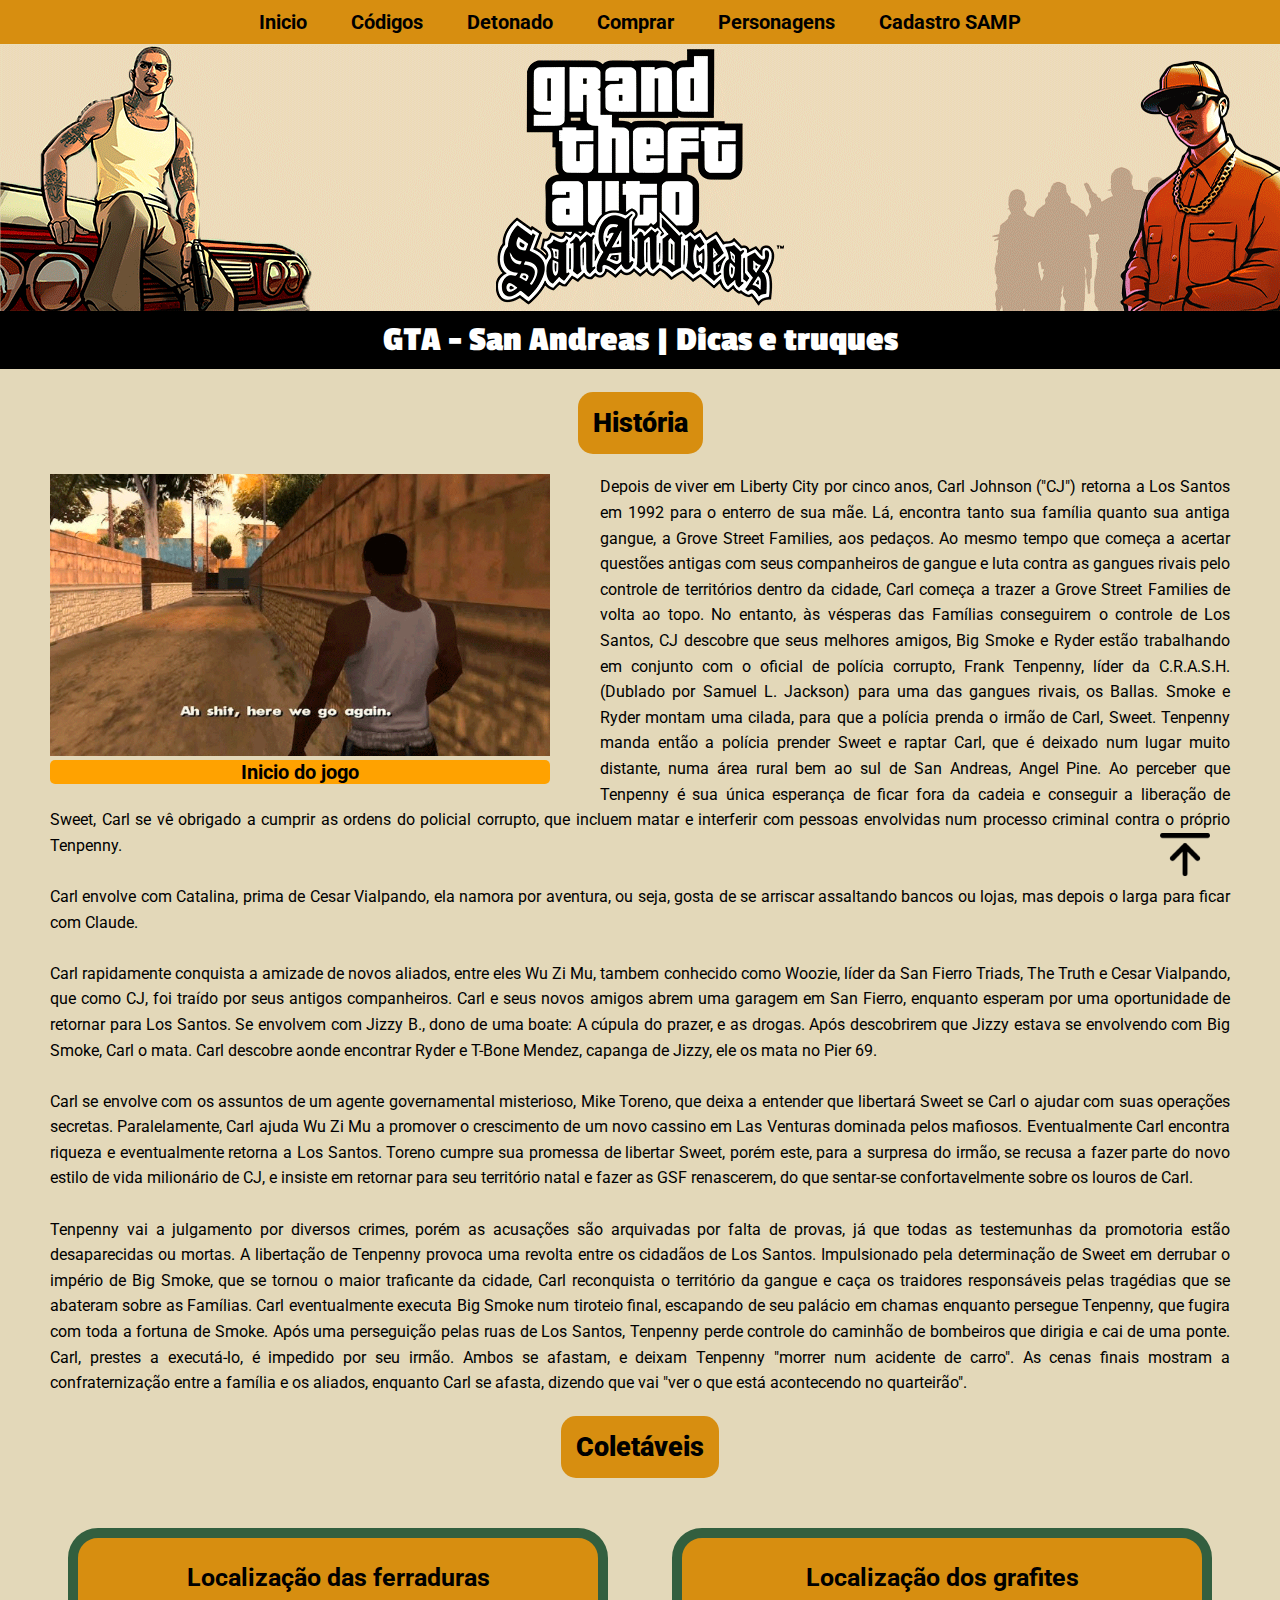
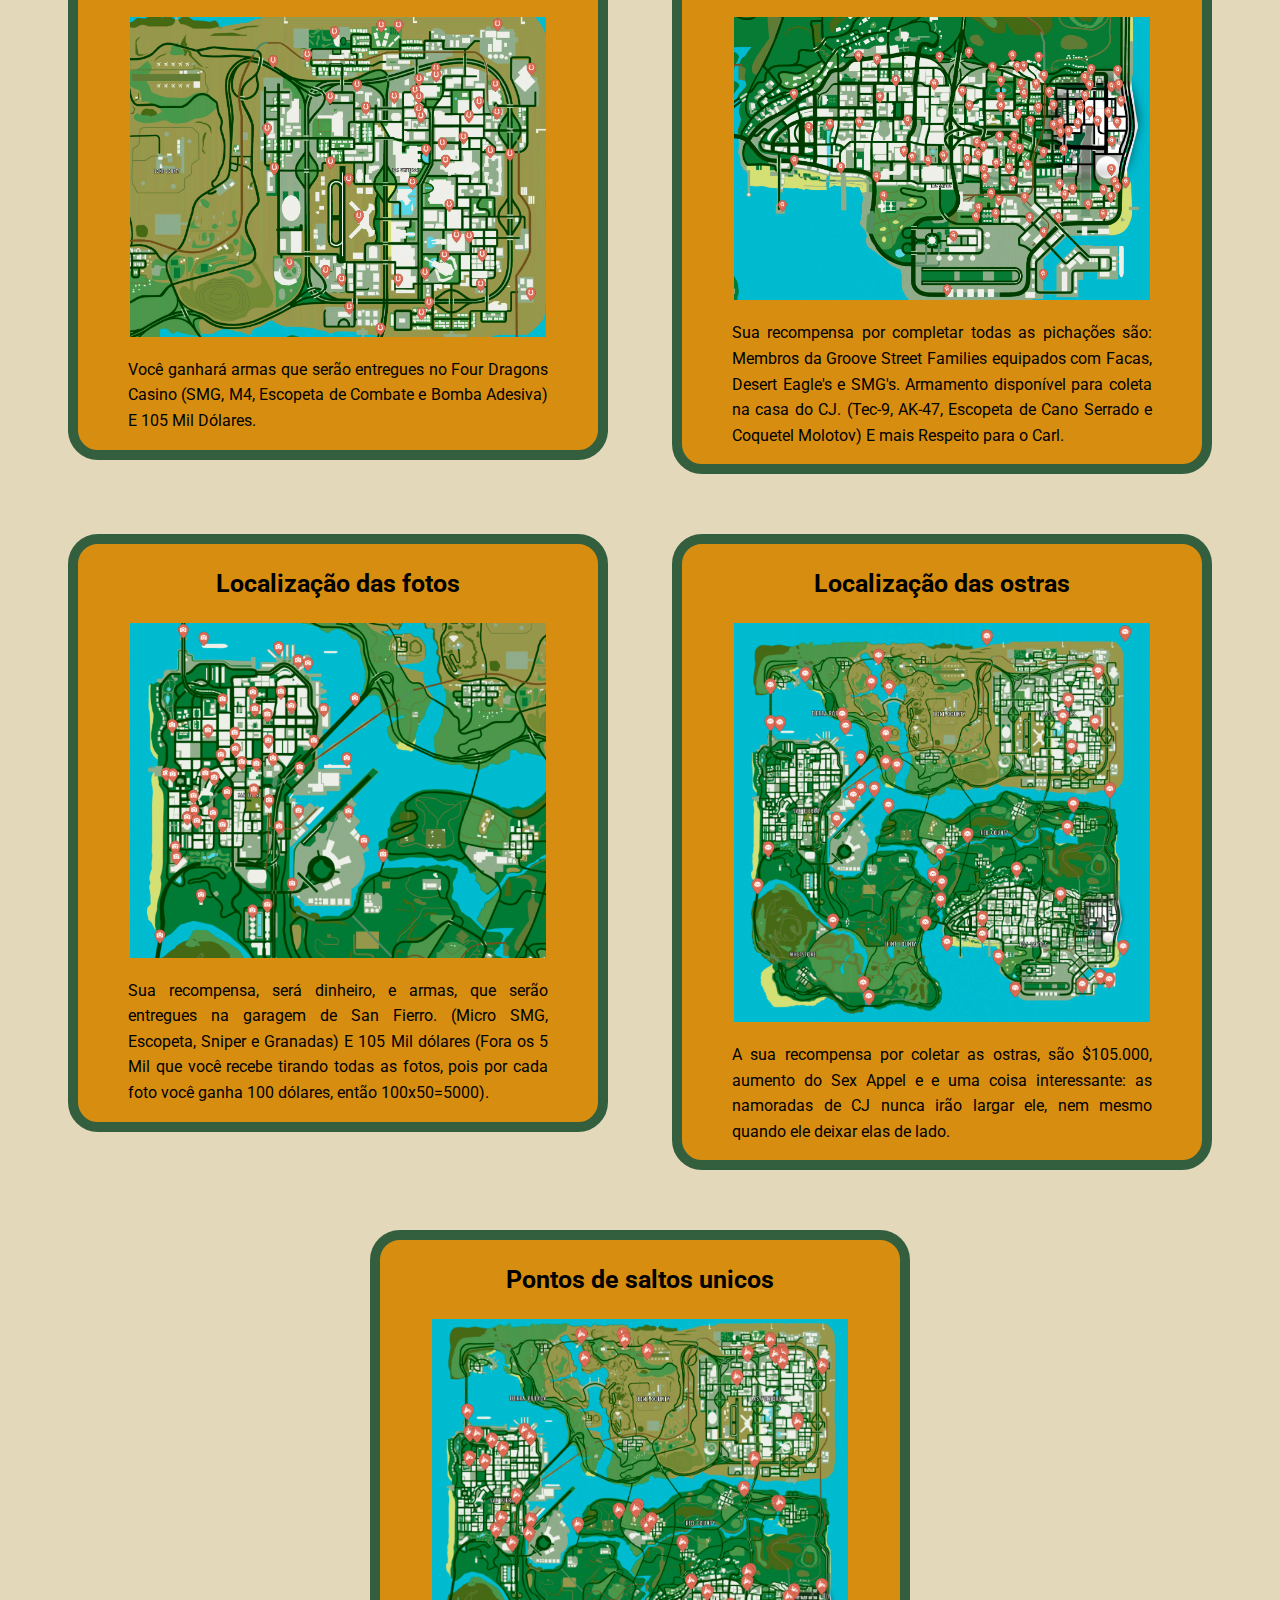
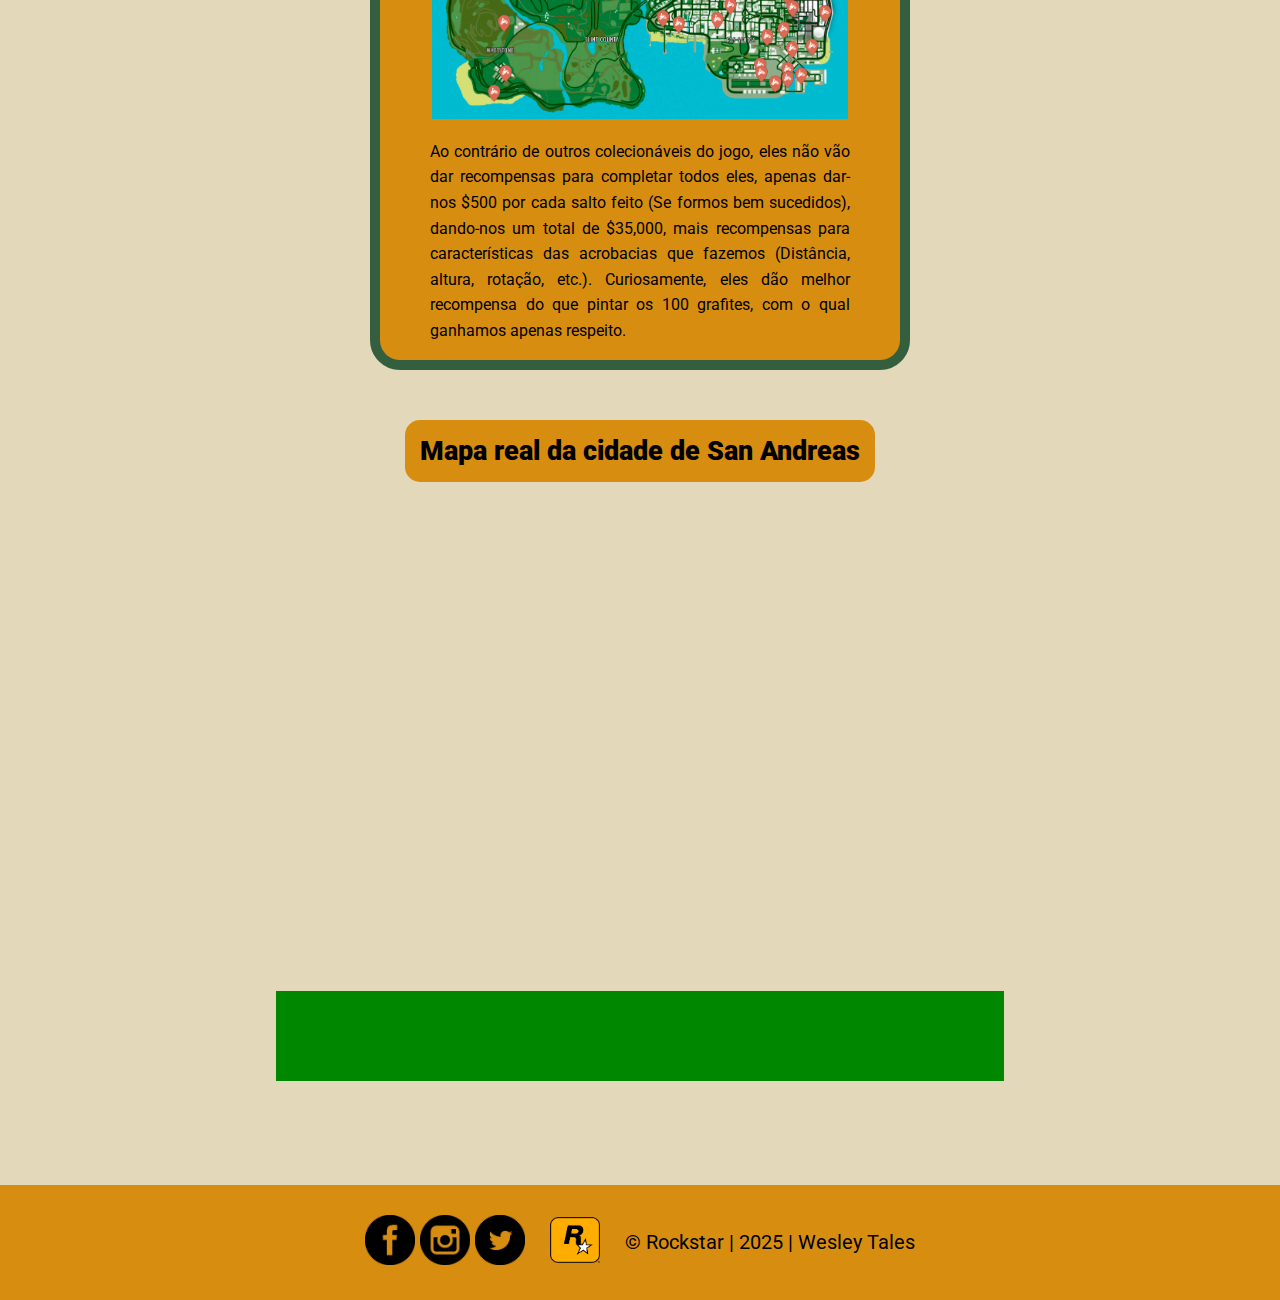
<file: index.html>
<!DOCTYPE html>
<html lang="pt-br">
<head>
    <meta charset="UTF-8">
    <meta name="viewport" content="width=device-width, initial-scale=1.0">
    <title>GTA - San Andreas | Guia Geral</title>

    <link rel="icon" href="imagens/rockstar.png">

    <link rel="stylesheet" href="style.css">

    <link rel="preconnect" href="https://fonts.googleapis.com">
    <link rel="preconnect" href="https://fonts.gstatic.com" crossorigin>
    <link href="https://fonts.googleapis.com/css2?family=Passion+One:wght@400;700;900&display=swap" rel="stylesheet">

    <link rel="preconnect" href="https://fonts.googleapis.com">
    <link rel="preconnect" href="https://fonts.gstatic.com" crossorigin>
    <link href="https://fonts.googleapis.com/css2?family=Roboto:ital,wght@0,100..900;1,100..900&display=swap" rel="stylesheet">

</head>


<body>
    
    <header>

        <nav>
            <div class="menu-item">
                <a href="index.html" id="inicio">Inicio</a>
                <div class="submenu">
                    <a href="#historia">História</a>
                    <a href="#coletaveis">Coletáveis</a>
                </div>
            </div>
            <a href="codigos.html" target="_blank">Códigos</a>
            <a href="detonado.html">Detonado</a>
            <a href="comprar.html">Comprar</a>
            <a href="personagens.html">Personagens</a>
            <a href="cadastro.html" target="_blank">Cadastro SAMP</a>
        </nav>

        <div class="banner" id="banner">
            <img src="imagens/banner.png" alt="banner" width="100%">
        </div>
       

    </header>

    <h1>GTA - San Andreas | Dicas e truques</h1>

    <h2 id="historia">História</h2>

    <div class="img-esquerda">
        <img src="imagens/ahshit.png" alt="oh shit here we go again" width="500px">
        <figcaption>Inicio do jogo</figcaption>
    </div>

    <p>
        Depois de viver em Liberty City por cinco anos, Carl Johnson ("CJ") retorna a Los Santos em 1992 para o enterro de sua mãe. Lá, encontra tanto sua família quanto sua antiga gangue, a Grove Street Families, aos pedaços. Ao mesmo tempo que começa a acertar questões antigas com seus companheiros de gangue e luta contra as gangues rivais pelo controle de territórios dentro da cidade, Carl começa a trazer a Grove Street Families de volta ao topo. No entanto, às vésperas das Famílias conseguirem o controle de Los Santos, CJ descobre que seus melhores amigos, Big Smoke e Ryder estão trabalhando em conjunto com o oficial de polícia corrupto, Frank Tenpenny, líder da C.R.A.S.H. (Dublado por Samuel L. Jackson) para uma das gangues rivais, os Ballas. Smoke e Ryder montam uma cilada, para que a polícia prenda o irmão de Carl, Sweet. Tenpenny manda então a polícia prender Sweet e raptar Carl, que é deixado num lugar muito distante, numa área rural bem ao sul de San Andreas, Angel Pine. Ao perceber que Tenpenny é sua única esperança de ficar fora da cadeia e conseguir a liberação de Sweet, Carl se vê obrigado a cumprir as ordens do policial corrupto, que incluem matar e interferir com pessoas envolvidas num processo criminal contra o próprio Tenpenny.
        <br><br>
        Carl envolve com Catalina, prima de Cesar Vialpando, ela namora por aventura, ou seja, gosta de se arriscar assaltando bancos ou lojas, mas depois o larga para ficar com Claude.
        <br><br>
        Carl rapidamente conquista a amizade de novos aliados, entre eles Wu Zi Mu, tambem conhecido como Woozie, líder da San Fierro Triads, The Truth e Cesar Vialpando, que como CJ, foi traído por seus antigos companheiros. Carl e seus novos amigos abrem uma garagem em San Fierro, enquanto esperam por uma oportunidade de retornar para Los Santos. Se envolvem com Jizzy B., dono de uma boate: A cúpula do prazer, e as drogas. Após descobrirem que Jizzy estava se envolvendo com Big Smoke, Carl o mata. Carl descobre aonde encontrar Ryder e T-Bone Mendez, capanga de Jizzy, ele os mata no Pier 69.
        <br><br>
        Carl se envolve com os assuntos de um agente governamental misterioso, Mike Toreno, que deixa a entender que libertará Sweet se Carl o ajudar com suas operações secretas. Paralelamente, Carl ajuda Wu Zi Mu a promover o crescimento de um novo cassino em Las Venturas dominada pelos mafiosos. Eventualmente Carl encontra riqueza e eventualmente retorna a Los Santos. Toreno cumpre sua promessa de libertar Sweet, porém este, para a surpresa do irmão, se recusa a fazer parte do novo estilo de vida milionário de CJ, e insiste em retornar para seu território natal e fazer as GSF renascerem, do que sentar-se confortavelmente sobre os louros de Carl.
        <br><br>
        Tenpenny vai a julgamento por diversos crimes, porém as acusações são arquivadas por falta de provas, já que todas as testemunhas da promotoria estão desaparecidas ou mortas. A libertação de Tenpenny provoca uma revolta entre os cidadãos de Los Santos. Impulsionado pela determinação de Sweet em derrubar o império de Big Smoke, que se tornou o maior traficante da cidade, Carl reconquista o território da gangue e caça os traidores responsáveis pelas tragédias que se abateram sobre as Famílias. Carl eventualmente executa Big Smoke num tiroteio final, escapando de seu palácio em chamas enquanto persegue Tenpenny, que fugira com toda a fortuna de Smoke. Após uma perseguição pelas ruas de Los Santos, Tenpenny perde controle do caminhão de bombeiros que dirigia e cai de uma ponte. Carl, prestes a executá-lo, é impedido por seu irmão. Ambos se afastam, e deixam Tenpenny "morrer num acidente de carro". As cenas finais mostram a confraternização entre a família e os aliados, enquanto Carl se afasta, dizendo que vai "ver o que está acontecendo no quarteirão".
    </p>


    <h2 id="coletaveis">Coletáveis</h2>

    <div class="centro">

        <div class="quadro">
            <h3>Localização das ferraduras</h3>
            <img src="mapas/ferraduras.png" class="mapas" alt="ferraduras" width="500">
            <p>
                Você ganhará armas que serão entregues no Four Dragons Casino (SMG, M4, Escopeta de Combate e Bomba Adesiva)
                E 105 Mil Dólares.
            </p>
        </div>

    

        <div class="quadro">
            <h3>Localização dos grafites</h3>
            <img src="mapas/grafites.png" class="mapas" alt="grafites" width="500">
            <p>
                Sua recompensa por completar todas as pichações são:
                Membros da Groove Street Families equipados com Facas, Desert Eagle's e SMG's.
                Armamento disponível para coleta na casa do CJ. (Tec-9, AK-47, Escopeta de Cano Serrado e Coquetel Molotov)
                E mais Respeito para o Carl.
            </p>
        </div>

    </div>    



  <div class="centro">
        <div class="quadro">
            <h3>Localização das fotos</h3>
            <img src="mapas/fotos.png" class="mapas" alt="fotos" width="500">
            <p>
                Sua recompensa, será dinheiro, e armas, que serão entregues na garagem de San Fierro.
                (Micro SMG, Escopeta, Sniper e Granadas)
                E 105 Mil dólares (Fora os 5 Mil que você recebe tirando todas as fotos, pois por cada foto você ganha 100 dólares, então 100x50=5000).
            </p>
        </div>

        <div class="quadro">
            <h3>Localização das ostras</h3>
            <img src="mapas/ostras.png" class="mapas" alt="ostras" width="500">
                    <p>
                A sua recompensa por coletar as ostras, são $105.000, aumento do Sex Appel e e uma coisa interessante:
                as namoradas de CJ nunca irão largar ele, nem mesmo quando ele deixar elas de lado.
            </p>
        </div>

  </div>

  <div class="centro">

        <div class="quadro">
            <h3>Pontos de saltos unicos</h3>
            <img src="mapas/saltos.png" class="mapas" alt="saltos" width="500">
            <p>
                Ao contrário de outros colecionáveis do jogo, eles não vão dar recompensas para completar todos eles, apenas dar-nos $500 por cada salto feito (Se formos bem sucedidos), dando-nos um total de $35,000, mais recompensas para características das acrobacias que fazemos (Distância, altura, rotação, etc.). Curiosamente, eles dão melhor recompensa do que pintar os 100 grafites, com o qual ganhamos apenas respeito.
            </p>
        </div>

    </div>
    
    <h2>Mapa real da cidade de San Andreas</h2>
    <div class="centro">
        <iframe src="https://www.google.com/maps/embed?pb=!1m18!1m12!1m3!1d25086.377300320593!2d-120.69668755195184!3d38.19138548012228!2m3!1f0!2f0!3f0!3m2!1i1024!2i768!4f13.1!3m3!1m2!1s0x8090998f2f18a0ed%3A0x2ab94db30d7f3cd6!2sSan%20Andreas%2C%20CA%2095249%2C%20EUA!5e0!3m2!1spt-BR!2sbr!4v1741652172260!5m2!1spt-BR!2sbr" width="90%" height="450" style="border:0;" allowfullscreen="" loading="lazy" referrerpolicy="no-referrer-when-downgrade"></iframe>
    </div>
    
    <div class="centro" id="anuncio">
        <img id="trigger-image" src="imagens/anuncio.gif" alt="">
    </div>

    <div id="myModal" class="modal">

        <div class="modal-content">
            <span class="close-button">&times;</span>
            <h2>VOCÊ ACHOU UM EASTER EGG!</h2>
            <img id="modal-image" src="imagens/code.png" alt="Imagem Modal">
            <h1>Tente usar o código!</h1>
        </div>

    </div>

    <script src="script.js"></script>
    
    <div id="top">
        <a href="#inicio">
            <img src="imagens/top.png" alt="subir" width="50px">
        </a>
    </div>
    

<footer>

        <div class="rodape">
            <a href="https://www.facebook.com/rockstargames" target="_blank">
                <img src="imagens/logo-face.png" alt="facebook" width="50px">
            </a>

            <a href="https://www.instagram.com/rockstargames/" target="_blank">
                <img src="imagens/logo-instagram.png" alt="instagram" width="50px">
            </a>

            <a href="https://x.com/rockstargames" target="_blank">
                <img src="imagens/logo-twitter.png" alt="twitter" width="50px">
            </a>
        </div>

        <div class="rodape">
            <a href="https://www.rockstargames.com/br/" target="_blank">
                <img src="imagens/rockstar.png" alt="" width="50px">
            </a>
        </div>

    <div class="rodape">
        &copy; Rockstar | 2025 | Wesley Tales
    </div>
</footer>

</body>
</html>
</file>
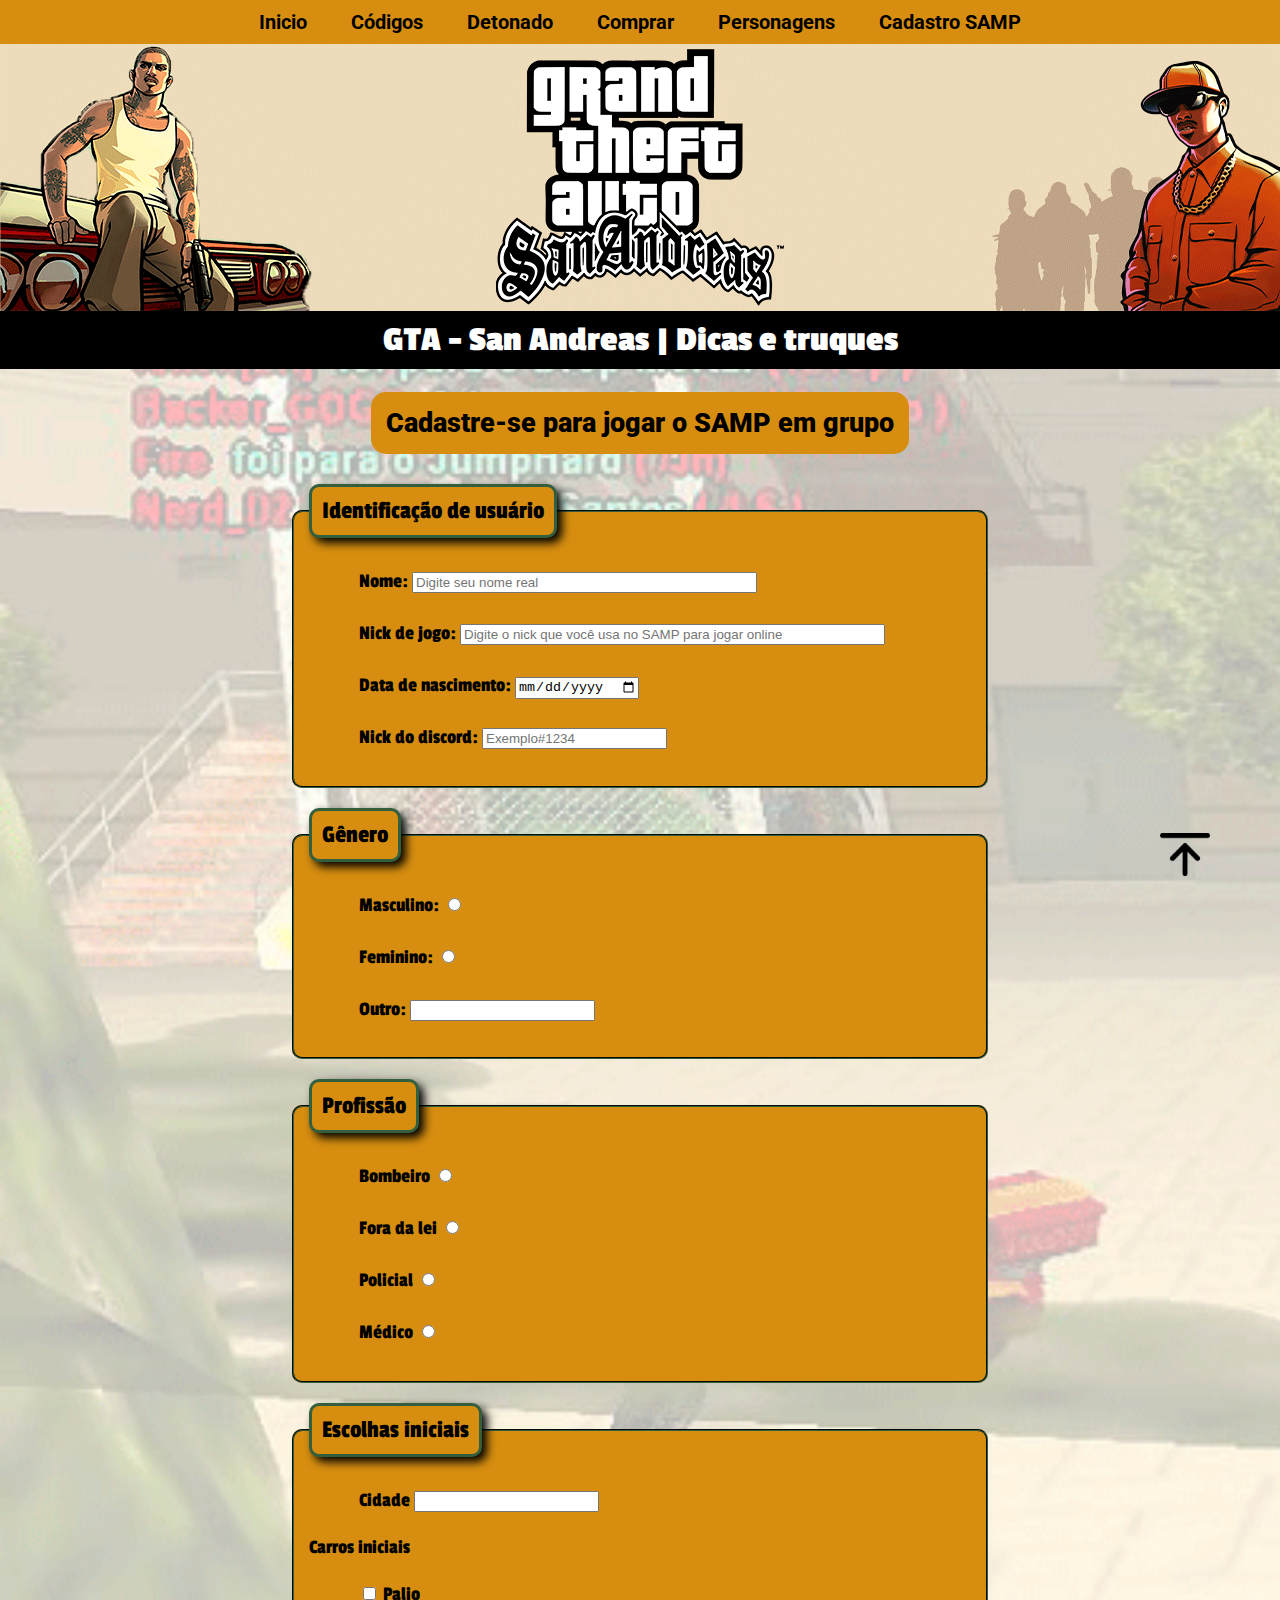
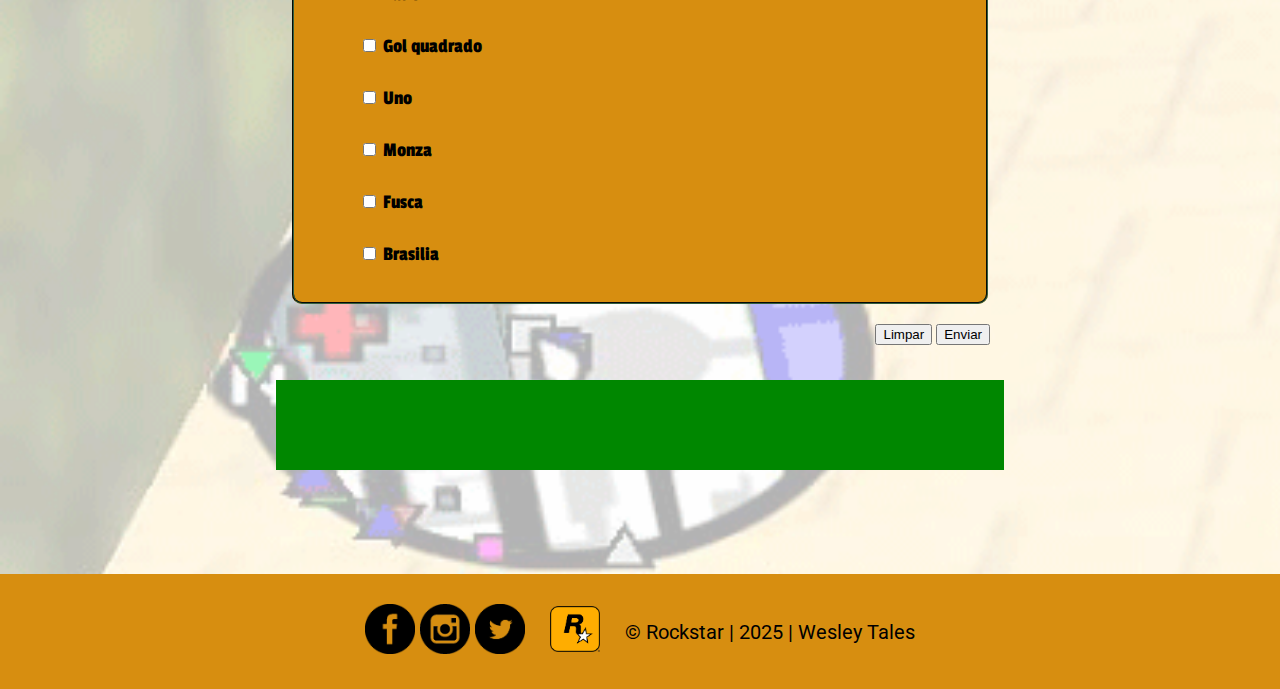
<file: cadastro.html>
<!DOCTYPE html>
<html lang="pt-br">
<head>
    <meta charset="UTF-8">
    <meta name="viewport" content="width=device-width, initial-scale=1.0">
    <title>GTA - San Andreas | Guia Geral</title>

    <link rel="icon" href="imagens/rockstar.png">

    <link rel="stylesheet" href="style.css">

    <link rel="preconnect" href="https://fonts.googleapis.com">
    <link rel="preconnect" href="https://fonts.gstatic.com" crossorigin>
    <link href="https://fonts.googleapis.com/css2?family=Passion+One:wght@400;700;900&display=swap" rel="stylesheet">

    <link rel="preconnect" href="https://fonts.googleapis.com">
    <link rel="preconnect" href="https://fonts.gstatic.com" crossorigin>
    <link href="https://fonts.googleapis.com/css2?family=Roboto:ital,wght@0,100..900;1,100..900&display=swap" rel="stylesheet">

</head>


<body class="fundo">

    <header>
        
        <nav>
            <div class="menu-item">
                <a href="index.html" id="inicio">Inicio</a>
                <div class="submenu">
                    <a href="index.html#historia">História</a>
                    <a href="index.html#coletaveis">Coletáveis</a>
                </div>
            </div>
            <a href="codigos.html" target="_blank">Códigos</a>
            <a href="detonado.html">Detonado</a>
            <a href="comprar.html">Comprar</a>
            <a href="personagens.html">Personagens</a>
            <a href="cadastro.html" target="_blank">Cadastro SAMP</a>
        </nav>

        <div class="banner" id="banner">
            <img src="imagens/banner.png" alt="banner" width="100%">
        </div>
       


    </header>

    <h1>GTA - San Andreas | Dicas e truques</h1>

    <h2>Cadastre-se para jogar o SAMP em grupo</h2>

    <form action="">

        <fieldset>
            <legend>Identificação de usuário</legend>
            <p>Nome: <input type="text" size="40" placeholder="Digite seu nome real"></p>
            <p>Nick de jogo: <input type="text" size="50" placeholder="Digite o nick que você usa no SAMP para jogar online"></p>
            <p>Data de nascimento: <input type="date"></p>
            <p>Nick do discord: <input type="text" placeholder="Exemplo#1234"></p>
        </fieldset>

        <fieldset>
            <legend>Gênero</legend>
            <p>Masculino: <input type="radio" name="Gen"></p>
            <p>Feminino: <input type="radio" name="Gen"></p>
            <p>Outro: <input type="text" size="20"></p>
        </fieldset>

        <fieldset>
            <legend>Profissão</legend>
            <p>Bombeiro <input type="radio" name="Prof"></p>
            <p>Fora da lei <input type="radio" name="Prof"></p>
            <p>Policial <input type="radio" name="Prof"></p>
            <p>Médico <input type="radio" name="Prof"></p>
        </fieldset>

        <fieldset>
            <legend>Escolhas iniciais</legend>
            <p>
                Cidade
                <input type="" list="cidades">
                    <datalist id="cidades">
                        <option value="San Andreas"></option>
                        <option value="San Fierro"></option>
                        <option value="Liberty City"></option>
                        <option value="Las Venturas"></option>
                        <option value="Angel Pine"></option>
                    </datalist>
            </p>

                Carros iniciais
                <p>
                    <input type="checkbox">
                    Palio
                </p>
                <p>
                    <input type="checkbox">
                    Gol quadrado
                </p>
                <p>
                    <input type="checkbox">
                    Uno
                </p>
                <p>
                    <input type="checkbox">
                    Monza
                </p>
                <p>
                    <input type="checkbox">
                    Fusca
                </p>
                <p>
                    <input type="checkbox">
                    Brasilia
                </p>

        </fieldset>

        <div class="botao-enviar">
            <input type="reset" value="Limpar">
            <input type="submit" value="Enviar">
        </div>

    </form>

    <div class="centro" id="anuncio">
        <img id="trigger-image" src="imagens/anuncio.gif" alt="">
    </div>

    <div id="myModal" class="modal">

        <div class="modal-content">
            <span class="close-button">&times;</span>
            <h2>VOCÊ ACHOU UM EASTER EGG!</h2>
            <img id="modal-image" src="imagens/code.png" alt="Imagem Modal">
            <h1>Tente usar o código!</h1>
        </div>

    </div>

    <script src="script.js"></script>

    <div id="top">
        <a href="#inicio">
            <img src="imagens/top.png" alt="subir" width="50px">
        </a>
    </div>
    

<footer>
    <div class="rodape">
        <a href="https://www.facebook.com/rockstargames" target="_blank">
            <img src="imagens/logo-face.png" alt="facebook" width="50px">
        </a>

        <a href="https://www.instagram.com/rockstargames/" target="_blank">
            <img src="imagens/logo-instagram.png" alt="instagram" width="50px">
        </a>

        <a href="https://x.com/rockstargames" target="_blank">
            <img src="imagens/logo-twitter.png" alt="twitter" width="50px">
        </a>
    </div>

    <div class="rodape">
        <a href="https://www.rockstargames.com/br/" target="_blank">
            <img src="imagens/rockstar.png" alt="" width="50px">
        </a>
    </div>

    <div class="rodape">
        &copy; Rockstar | 2025 | Wesley Tales
    </div>
</footer>

</body>
</html>
</file>
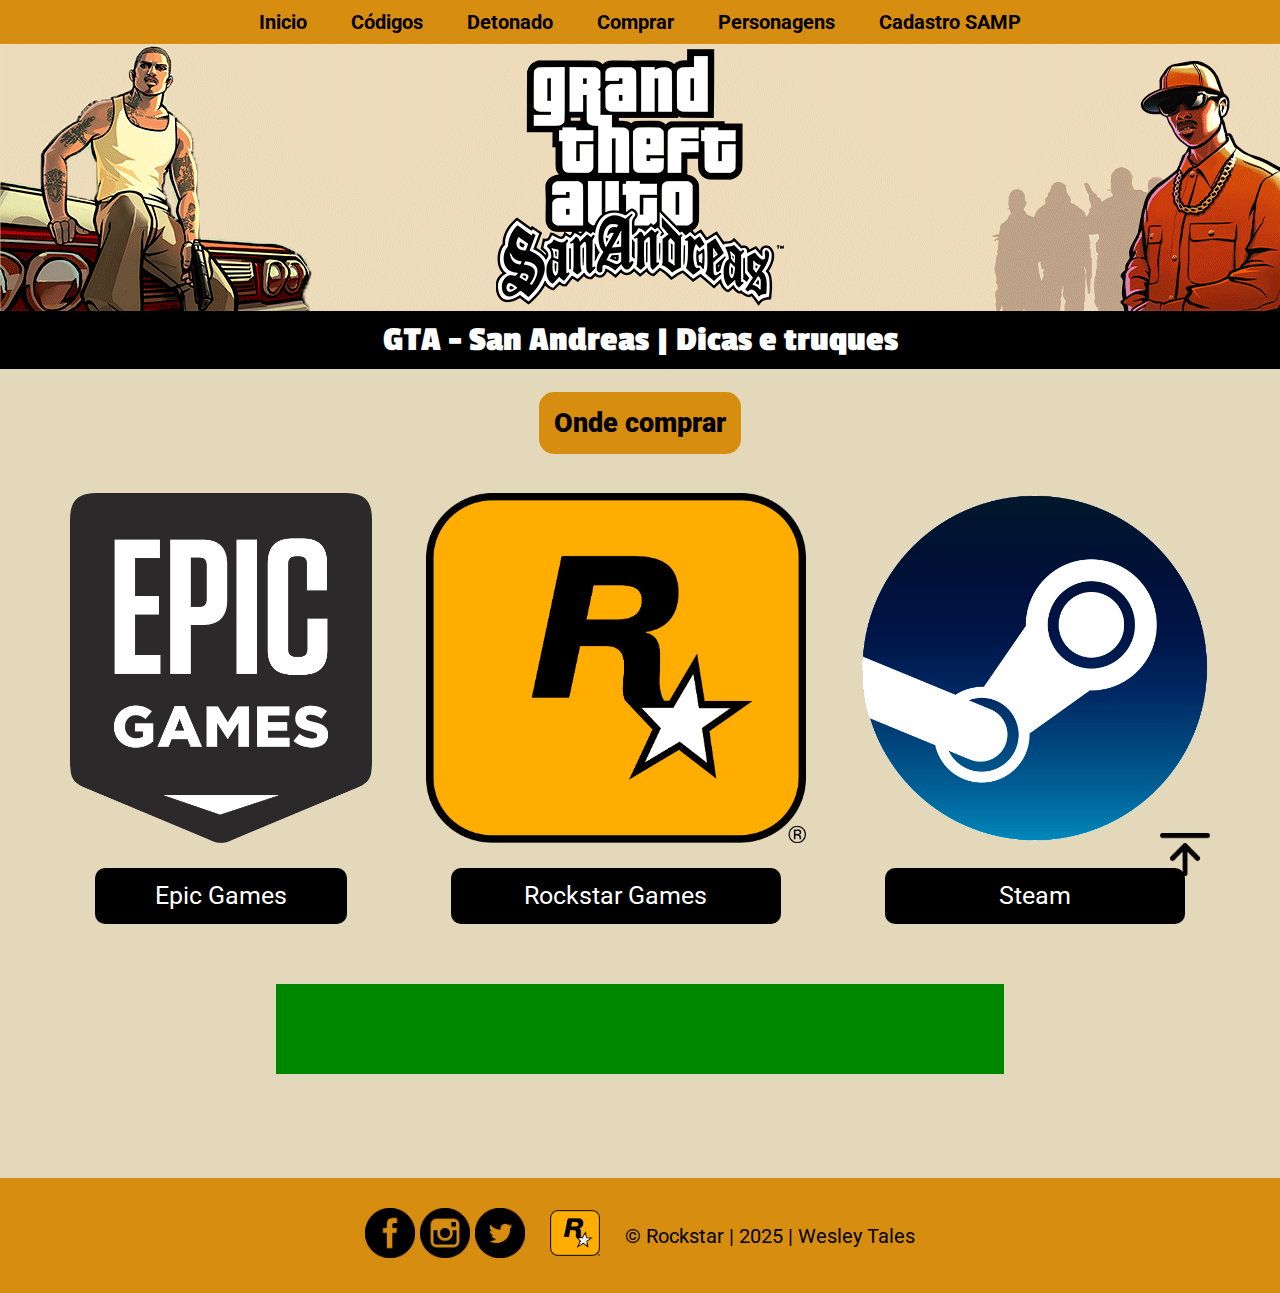
<file: comprar.html>
<!DOCTYPE html>
<html lang="pt-br">
<head>
    <meta charset="UTF-8">
    <meta name="viewport" content="width=device-width, initial-scale=1.0">
    <title>GTA - San Andreas | Guia Geral</title>

    <link rel="icon" href="imagens/rockstar.png">

    <link rel="stylesheet" href="style.css">

    <link rel="preconnect" href="https://fonts.googleapis.com">
    <link rel="preconnect" href="https://fonts.gstatic.com" crossorigin>
    <link href="https://fonts.googleapis.com/css2?family=Passion+One:wght@400;700;900&display=swap" rel="stylesheet">

    <link rel="preconnect" href="https://fonts.googleapis.com">
    <link rel="preconnect" href="https://fonts.gstatic.com" crossorigin>
    <link href="https://fonts.googleapis.com/css2?family=Roboto:ital,wght@0,100..900;1,100..900&display=swap" rel="stylesheet">

</head>


<body>
    
    <header>

        <nav>
            <div class="menu-item">
                <a href="index.html" id="inicio">Inicio</a>
                <div class="submenu">
                    <a href="index.html#historia">História</a>
                    <a href="index.html#coletaveis">Coletáveis</a>
                </div>
            </div>
            <a href="codigos.html" target="_blank">Códigos</a>
            <a href="detonado.html">Detonado</a>
            <a href="comprar.html">Comprar</a>
            <a href="personagens.html">Personagens</a>
            <a href="cadastro.html" target="_blank">Cadastro SAMP</a>
        </nav>
        <div class="banner" id="banner">
            <img src="imagens/banner.png" alt="banner" width="100%">
        </div>
        


    </header>

    <h1>GTA - San Andreas | Dicas e truques</h1>

    <h2 id="onde-comprar">Onde comprar</h2>
    <br>


<div class="centro">
    <div class="comprar">

        <a href="https://store.epicgames.com/pt-BR/p/grand-theft-auto-san-andreas-the-definitive-edition" target="_blank">
            <img src="imagens/epic.png" alt="" height="350px">
            <p>Epic Games</p>
        </a>

        <a href="https://www.rockstargames.com/br/games/sanandreas" target="_blank">
            <img src="imagens/rockstar.png" alt="" height="350px">
            <p>Rockstar Games</p>
        </a>
        
        <a href="https://store.steampowered.com/app/1547000/Grand_Theft_Auto_San_Andreas__The_Definitive_Edition/?l=portuguese" target="_blank">
            <img src="imagens/steam.png" alt="" height="350px">
            <p>Steam</p>
        </a>

    </div>
</div>

    <div class="centro" id="anuncio">
        <img id="trigger-image" src="imagens/anuncio.gif" alt="">
    </div>

    <div id="myModal" class="modal">

        <div class="modal-content">
            <span class="close-button">&times;</span>
            <h2>VOCÊ ACHOU UM EASTER EGG!</h2>
            <img id="modal-image" src="imagens/code.png" alt="Imagem Modal">
            <h1>Tente usar o código!</h1>
        </div>

    </div>

    <script src="script.js"></script>

    <div id="top">
        <a href="#inicio">
            <img src="imagens/top.png" alt="subir" width="50px">
        </a>
    </div>

    <footer>
        <div class="rodape">
            <a href="https://www.facebook.com/rockstargames" target="_blank">
                <img src="imagens/logo-face.png" alt="facebook" width="50px">
            </a>

            <a href="https://www.instagram.com/rockstargames/" target="_blank">
                <img src="imagens/logo-instagram.png" alt="instagram" width="50px">
            </a>

            <a href="https://x.com/rockstargames" target="_blank">
                <img src="imagens/logo-twitter.png" alt="twitter" width="50px">
            </a>
        </div>

        <div class="rodape">
            <a href="https://www.rockstargames.com/br/" target="_blank">
                <img src="imagens/rockstar.png" alt="" width="50px">
            </a>
        </div>
    
        <div class="rodape">
            &copy; Rockstar | 2025 | Wesley Tales
        </div>
    </footer>
    
</body>
</html>
</file>
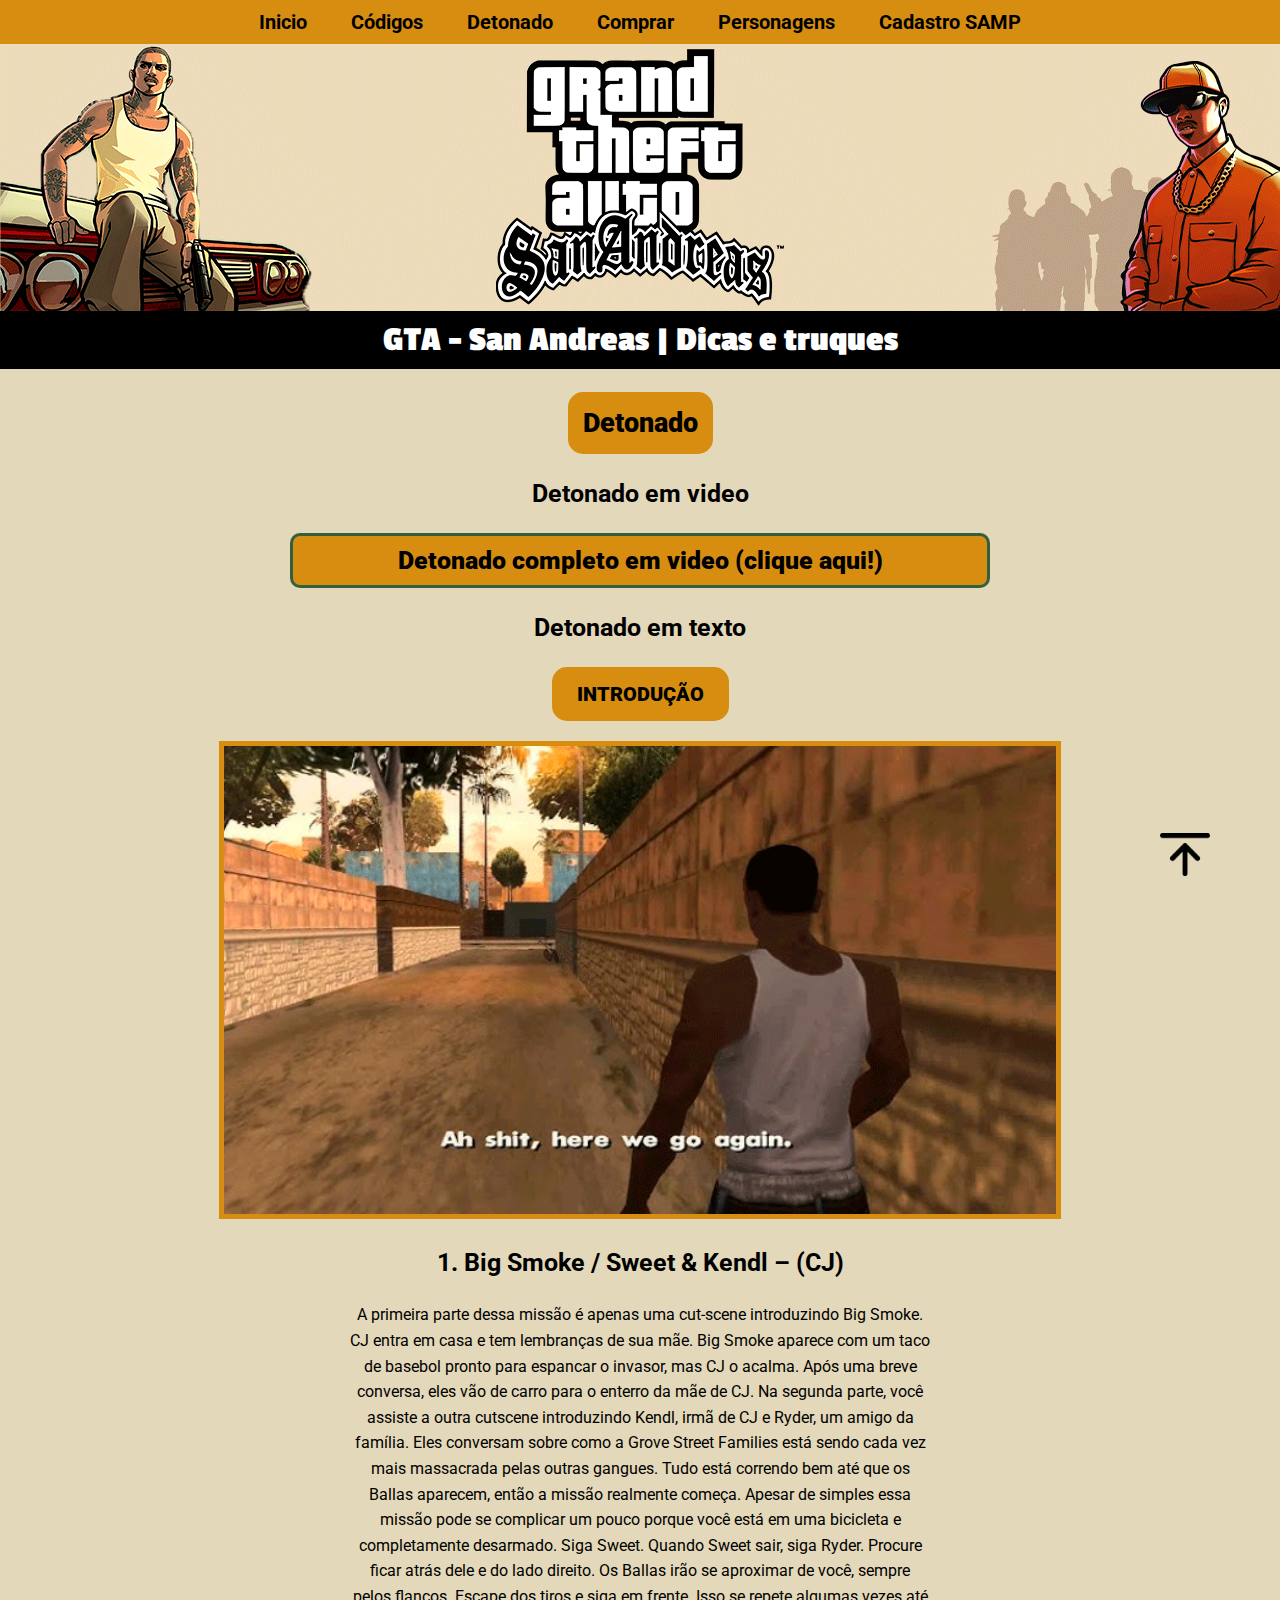
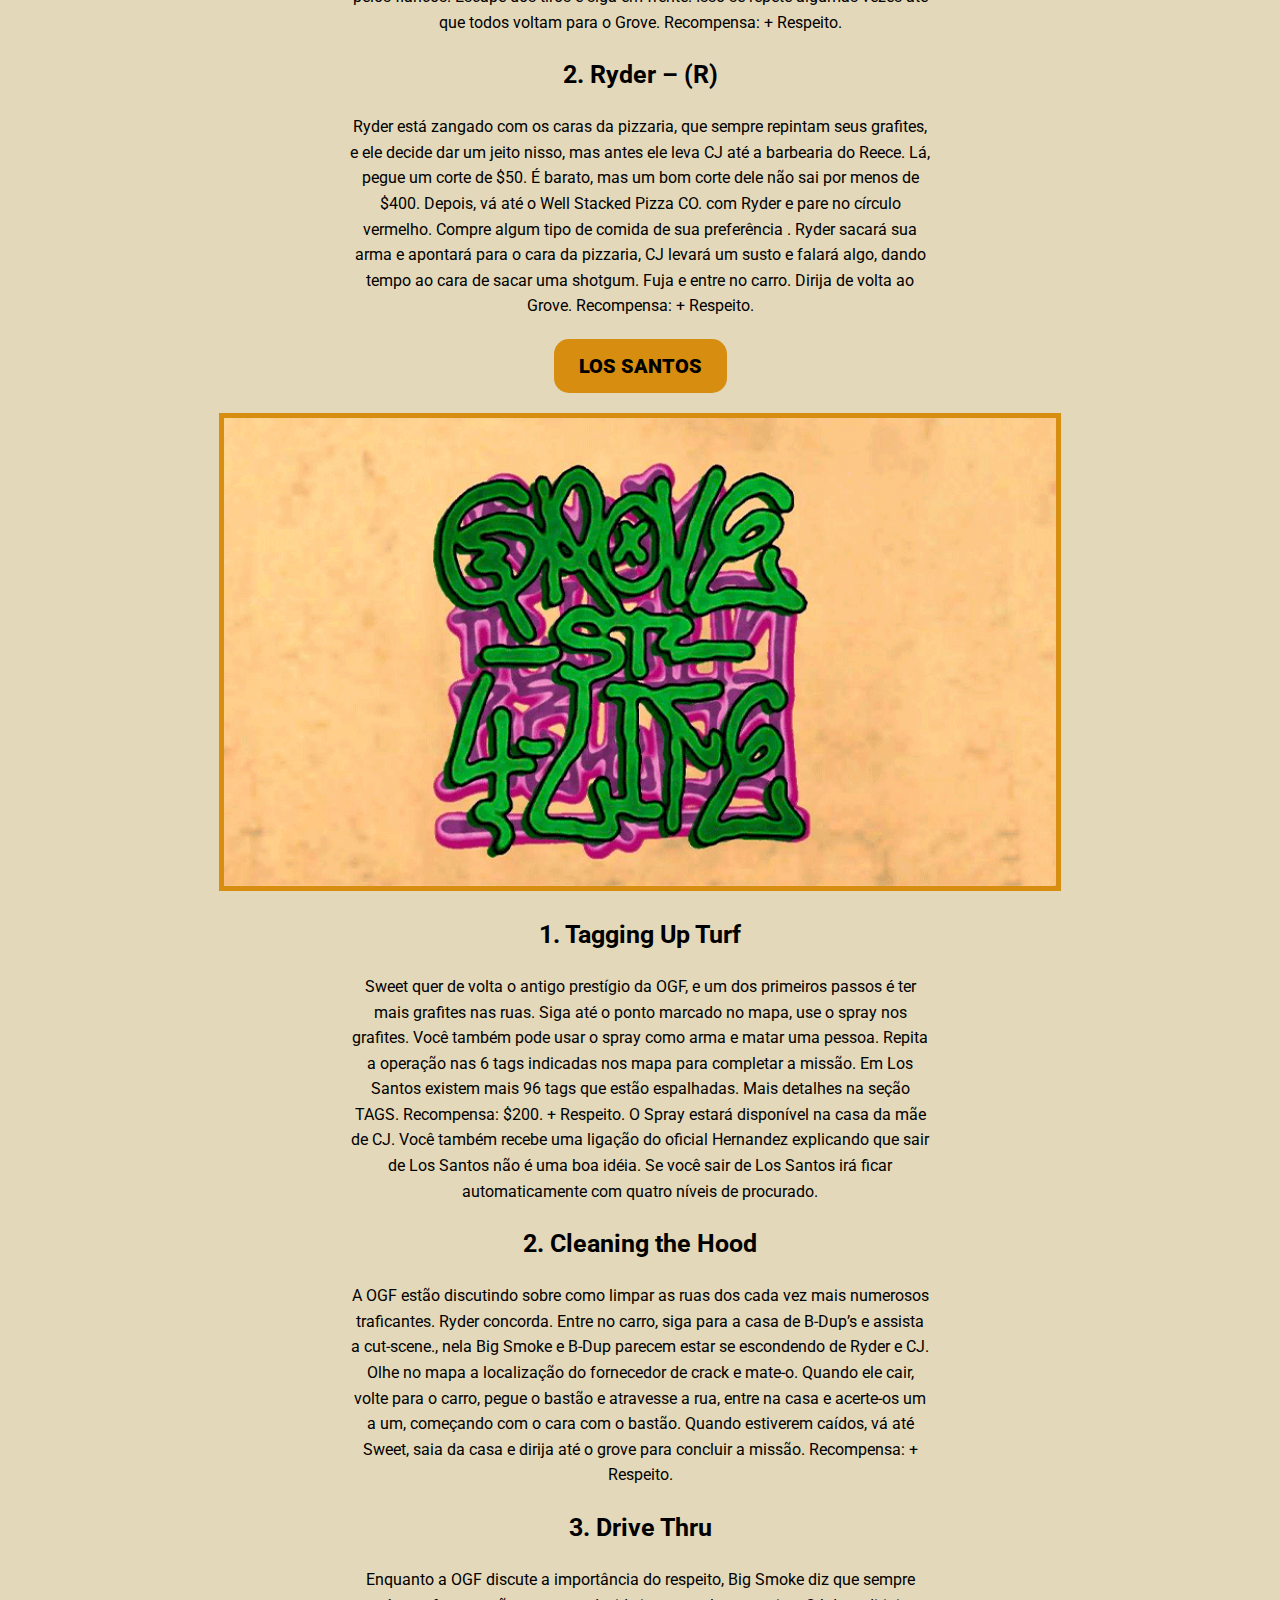
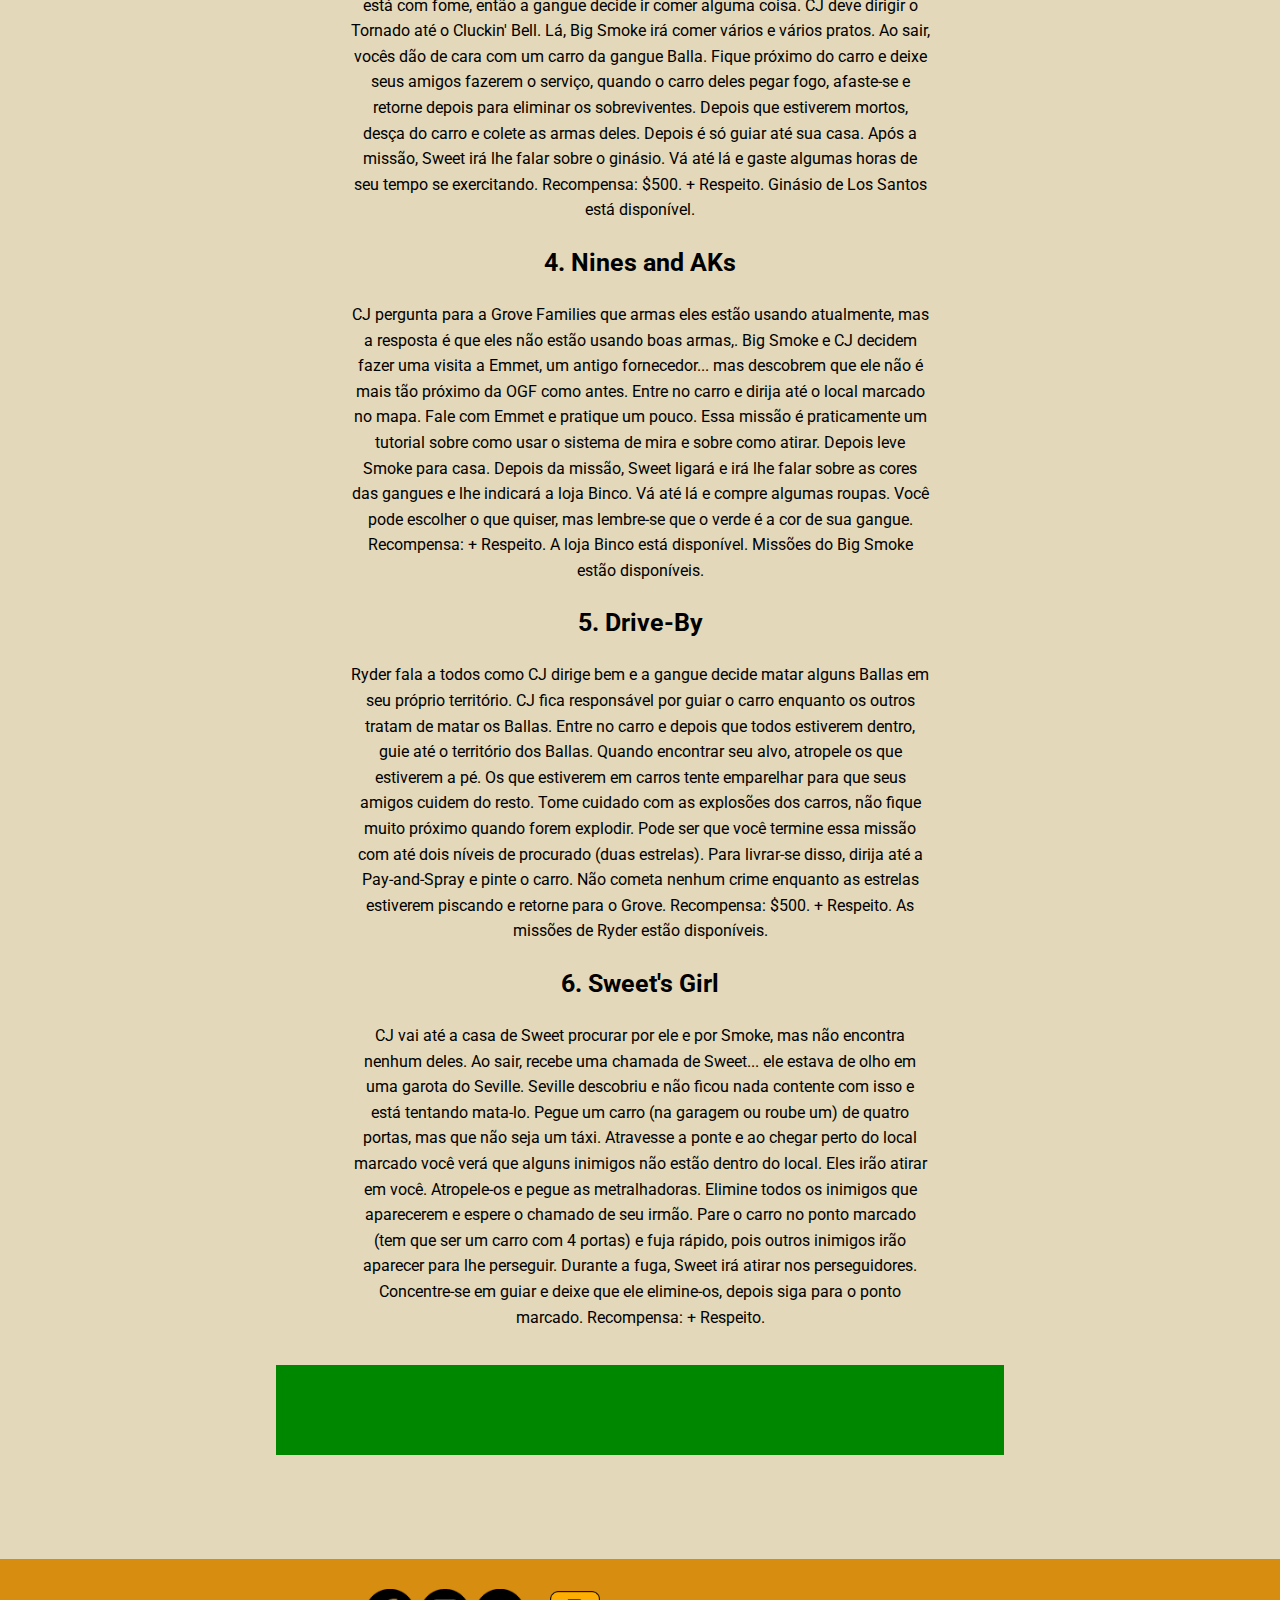
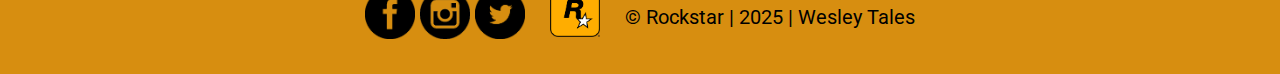
<file: detonado.html>
<!DOCTYPE html>
<html lang="pt-br">
<head>
    <meta charset="UTF-8">
    <meta name="viewport" content="width=device-width, initial-scale=1.0">
    <title>GTA - San Andreas | Guia Geral</title>

    <link rel="icon" href="imagens/rockstar.png">

    <link rel="stylesheet" href="style.css">

    <link rel="preconnect" href="https://fonts.googleapis.com">
    <link rel="preconnect" href="https://fonts.gstatic.com" crossorigin>
    <link href="https://fonts.googleapis.com/css2?family=Passion+One:wght@400;700;900&display=swap" rel="stylesheet">

    <link rel="preconnect" href="https://fonts.googleapis.com">
    <link rel="preconnect" href="https://fonts.gstatic.com" crossorigin>
    <link href="https://fonts.googleapis.com/css2?family=Roboto:ital,wght@0,100..900;1,100..900&display=swap" rel="stylesheet">

</head>


<body>
    
    <header>
        
        <nav>
            <div class="menu-item">
                <a href="index.html" id="inicio">Inicio</a>
                <div class="submenu">
                    <a href="index.html#historia">História</a>
                    <a href="index.html#coletaveis">Coletáveis</a>
                </div>
            </div>
            <a href="codigos.html" target="_blank">Códigos</a>
            <a href="detonado.html">Detonado</a>
            <a href="comprar.html">Comprar</a>
            <a href="personagens.html">Personagens</a>
            <a href="cadastro.html" target="_blank">Cadastro SAMP</a>
        </nav>

        <div class="banner" id="banner">
            <img src="imagens/banner.png" alt="banner" width="100%">
        </div>
       


    </header>

    <h1>GTA - San Andreas | Dicas e truques</h1>

    <h2 id="detonado">Detonado</h2>

    <h3>Detonado em video</h3>

    <ul class="lista-videos">

        <li>
            <span class="titulo-video">Detonado completo em video (clique aqui!)</span>
            <div class="video-container">
                <iframe width="660" height="415" src="https://www.youtube.com/embed/videoseries?si=4q7iPWqzuPbHmrm6&amp;list=PL543w5VBdgRMlIRGHH84OeW2j9edrADRS" title="YouTube video player" frameborder="0" allow="accelerometer; autoplay; clipboard-write; encrypted-media; gyroscope; picture-in-picture; web-share" referrerpolicy="strict-origin-when-cross-origin" allowfullscreen></iframe>
            </div>
        </li>

    </ul>

    <h3>Detonado em texto</h3>

    <div id="detonadotxt">

        <h2>INTRODUÇÃO</h2>
        <div class="imgDetonado">
            <img src="imagens/ahshit.png" alt="" width="65%">
        </div>
        
        <h3>1. Big Smoke / Sweet & Kendl – (CJ)</h3>
        <p>
            A primeira parte dessa missão é apenas uma cut-scene introduzindo Big Smoke. CJ entra em casa e tem lembranças de sua mãe. Big Smoke aparece com um taco de basebol pronto para espancar o invasor, mas CJ o acalma. Após uma breve conversa, eles vão de carro para o enterro da mãe de CJ. Na segunda parte, você assiste a outra cutscene introduzindo Kendl, irmã de CJ e Ryder, um amigo da família. Eles conversam sobre como a Grove Street Families está sendo cada vez mais massacrada pelas outras gangues. Tudo está correndo bem até que os Ballas aparecem, então a missão realmente começa. Apesar de simples essa missão pode se complicar um pouco porque você está em uma bicicleta e completamente desarmado. Siga Sweet. Quando Sweet sair, siga Ryder. Procure ficar atrás dele e do lado direito. Os Ballas irão se aproximar de você, sempre pelos flancos. Escape dos tiros e siga em frente. Isso se repete algumas vezes até que todos voltam para o Grove. Recompensa: + Respeito.
        </p>

        <h3>2. Ryder – (R)</h3>
        <p>
            Ryder está zangado com os caras da pizzaria, que sempre repintam seus grafites, e ele decide dar um jeito nisso, mas antes ele leva CJ até a barbearia do Reece. Lá, pegue um corte de $50. É barato, mas um bom corte dele não sai por menos de $400. Depois, vá até o Well Stacked Pizza CO. com Ryder e pare no círculo vermelho. Compre algum tipo de comida de sua preferência . Ryder sacará sua arma e apontará para o cara da pizzaria, CJ levará um susto e falará algo, dando tempo ao cara de sacar uma shotgum. Fuja e entre no carro. Dirija de volta ao Grove. Recompensa: + Respeito.
        </p>

        <h2>LOS SANTOS</h2>
        <div class="imgDetonado">
            <img src="imagens/grafite.png" alt="" width="65%">
        </div>
        <h3>1. Tagging Up Turf</h3>
        <p>
            Sweet quer de volta o antigo prestígio da OGF, e um dos primeiros passos é ter mais grafites nas ruas. Siga até o ponto marcado no mapa, use o spray nos grafites. Você também pode usar o spray como arma e matar uma pessoa. Repita a operação nas 6 tags indicadas nos mapa para completar a missão. Em Los Santos existem mais 96 tags que estão espalhadas. Mais detalhes na seção TAGS. Recompensa: $200. + Respeito. O Spray estará disponível na casa da mãe de CJ. Você também recebe uma ligação do oficial Hernandez explicando que sair de Los Santos não é uma boa idéia. Se você sair de Los Santos irá ficar automaticamente com quatro níveis de procurado.
        </p>
        <h3>2. Cleaning the Hood</h3>
        <p>
            A OGF estão discutindo sobre como limpar as ruas dos cada vez mais numerosos traficantes. Ryder concorda. Entre no carro, siga para a casa de B-Dup’s e assista a cut-scene., nela Big Smoke e B-Dup parecem estar se escondendo de Ryder e CJ. Olhe no mapa a localização do fornecedor de crack e mate-o. Quando ele cair, volte para o carro, pegue o bastão e atravesse a rua, entre na casa e acerte-os um a um, começando com o cara com o bastão. Quando estiverem caídos, vá até Sweet, saia da casa e dirija até o grove para concluir a missão. Recompensa: + Respeito.
        </p>

        <h3>3. Drive Thru</h3>
        <p>
            Enquanto a OGF discute a importância do respeito, Big Smoke diz que sempre está com fome, então a gangue decide ir comer alguma coisa. CJ deve dirigir o Tornado até o Cluckin' Bell. Lá, Big Smoke irá comer vários e vários pratos. Ao sair, vocês dão de cara com um carro da gangue Balla. Fique próximo do carro e deixe seus amigos fazerem o serviço, quando o carro deles pegar fogo, afaste-se e retorne depois para eliminar os sobreviventes. Depois que estiverem mortos, desça do carro e colete as armas deles. Depois é só guiar até sua casa. Após a missão, Sweet irá lhe falar sobre o ginásio. Vá até lá e gaste algumas horas de seu tempo se exercitando. Recompensa: $500. + Respeito. Ginásio de Los Santos está disponível.
        </p>

        <h3>4. Nines and AKs</h3>
        <p>
            CJ pergunta para a Grove Families que armas eles estão usando atualmente, mas a resposta é que eles não estão usando boas armas,. Big Smoke e CJ decidem fazer uma visita a Emmet, um antigo fornecedor... mas descobrem que ele não é mais tão próximo da OGF como antes. Entre no carro e dirija até o local marcado no mapa. Fale com Emmet e pratique um pouco. Essa missão é praticamente um tutorial sobre como usar o sistema de mira e sobre como atirar. Depois leve Smoke para casa. Depois da missão, Sweet ligará e irá lhe falar sobre as cores das gangues e lhe indicará a loja Binco. Vá até lá e compre algumas roupas. Você pode escolher o que quiser, mas lembre-se que o verde é a cor de sua gangue. Recompensa: + Respeito. A loja Binco está disponível. Missões do Big Smoke estão disponíveis.
        </p>
        
        <h3>5. Drive-By</h3>
        <p>
            Ryder fala a todos como CJ dirige bem e a gangue decide matar alguns Ballas em seu próprio território. CJ fica responsável por guiar o carro enquanto os outros tratam de matar os Ballas. Entre no carro e depois que todos estiverem dentro, guie até o território dos Ballas. Quando encontrar seu alvo, atropele os que estiverem a pé. Os que estiverem em carros tente emparelhar para que seus amigos cuidem do resto. Tome cuidado com as explosões dos carros, não fique muito próximo quando forem explodir. Pode ser que você termine essa missão com até dois níveis de procurado (duas estrelas). Para livrar-se disso, dirija até a Pay-and-Spray e pinte o carro. Não cometa nenhum crime enquanto as estrelas estiverem piscando e retorne para o Grove. Recompensa: $500. + Respeito. As missões de Ryder estão disponíveis.
        </p>

        <h3>6. Sweet's Girl</h3>
        <p>
            CJ vai até a casa de Sweet procurar por ele e por Smoke, mas não encontra nenhum deles. Ao sair, recebe uma chamada de Sweet... ele estava de olho em uma garota do Seville. Seville descobriu e não ficou nada contente com isso e está tentando mata-lo. Pegue um carro (na garagem ou roube um) de quatro portas, mas que não seja um táxi. Atravesse a ponte e ao chegar perto do local marcado você verá que alguns inimigos não estão dentro do local. Eles irão atirar em você. Atropele-os e pegue as metralhadoras. Elimine todos os inimigos que aparecerem e espere o chamado de seu irmão. Pare o carro no ponto marcado (tem que ser um carro com 4 portas) e fuja rápido, pois outros inimigos irão aparecer para lhe perseguir. Durante a fuga, Sweet irá atirar nos perseguidores. Concentre-se em guiar e deixe que ele elimine-os, depois siga para o ponto marcado. Recompensa: + Respeito.
        </p>


    </div>
    
    <div class="centro" id="anuncio">
        <img id="trigger-image" src="imagens/anuncio.gif" alt="">
    </div>

    <div id="myModal" class="modal">

        <div class="modal-content">
            <span class="close-button">&times;</span>
            <h2>VOCÊ ACHOU UM EASTER EGG!</h2>
            <img id="modal-image" src="imagens/code.png" alt="Imagem Modal">
            <h1>Tente usar o código!</h1>
        </div>

    </div>

    <script src="script.js"></script>
    

    <div id="top">
        <a href="#inicio">
            <img src="imagens/top.png" alt="subir" width="50px">
        </a>
    </div>

    <script>


        const titulosVideos = document.querySelectorAll('.titulo-video');

        titulosVideos.forEach(titulo => {
            titulo.addEventListener('click', () => {
                const videoContainer = titulo.nextElementSibling;
                videoContainer.style.display = videoContainer.style.display === 'block' ? 'none' : 'block';
            });
        });


    </script>

    <footer>
        <div class="rodape">
            <a href="https://www.facebook.com/rockstargames" target="_blank">
                <img src="imagens/logo-face.png" alt="facebook" width="50px">
            </a>

            <a href="https://www.instagram.com/rockstargames/" target="_blank">
                <img src="imagens/logo-instagram.png" alt="instagram" width="50px">
            </a>

            <a href="https://x.com/rockstargames" target="_blank">
                <img src="imagens/logo-twitter.png" alt="twitter" width="50px">
            </a>
        </div>

        <div class="rodape">
            <a href="https://www.rockstargames.com/br/" target="_blank">
                <img src="imagens/rockstar.png" alt="" width="50px">
            </a>
        </div>
    
        <div class="rodape">
            &copy; Rockstar | 2025 | Wesley Tales
        </div>
    </footer>
    
    </body>
    </html>
</file>
<file: style.css>
body {
    margin: 0px;
    font-family: 'Roboto';
    background-color: #e3d8b9;
}

.banner {
    margin: 0px;
    border: none;
}

.banner img {
    display: block;
}

/* MENU DE NAVEGAÇÃO */

nav {
    text-align: center;
    background-color: #d78e10;
    border: none;
    margin: 0px;
    padding: 10px;
    font-weight: 700;
}

nav a {
    text-decoration: none;
    color: black;
    font-size: 20px;
    /* padding: 20px; */
    padding: 20px 20px 25px 20px;
}

/* Submenu */
.menu-item {
    position: relative;
    display: inline-block;
}

.submenu {
    display: none;
    position: absolute;
    top: 100%;
    left: 0;
    background-color: #d78e10;
    min-width: 160px;
    box-shadow: 0px 8px 16px rgba(0,0,0,0.2);
    z-index: 1;
    border-radius: 0 0 15px 15px;
    overflow: hidden;
}

.submenu a {
    display: block;
    padding: 12px 16px;
    font-size: 19px;
    text-align: left;
}

.menu-item:hover .submenu {
    display: block;
}

/* Ajustar padding do item pai */
.menu-item > a {
    padding-bottom: 25px; /* Espaço para o submenu */
}

nav a:hover {
    color: #ffffff;
}

h1 {
    font-family: 'Passion One';
    text-align: center;
    font-size: 35px;
    color: #ffffff;
    background-color: #000000;
    margin-top: 0px;
    padding: 10px;
}

h2 {
    text-align: center;
    /* margin-left: 30px; */
    color: #000000;
    padding: 15px 15px;
    font-size: 27px;
    background-color: #d78e10;
    width: fit-content;
    border-radius: 15px;
    font-weight: 900;
    margin: 0 auto;
    margin-top: 20px;
    margin-bottom: 20px;
}

.img-esquerda {
    margin-left: 50px;
    margin-right: 50px;
    margin-bottom: 20px;
    float: left;
}

figcaption {
    text-align: center;
    font-size: 20px;
    font-weight: 400;
    font-weight: bold;
    background-color: #ffa200;
    width: auto;
    border-radius: 5px;
}

p {
    margin-left: 50px;
    margin-right: 50px;
    text-align: justify;
    line-height: 1.6;
}

/* COLETAVEIS ABAIXO */

h3 {
    font-size: 25px;
    text-align: center;
    color: #000000;
}

.quadro {
    background-color: #d78e10;
    width: 520px;
    display: inline-block;
    margin: 30px;
    border-color: #335f3f;
    border-style: solid;
    border-width: 10px;
    border-radius: 30px;
    vertical-align: top;
}

.quadro img {
    width: 80%;
}

.centro {
    text-align: center;
}

#anuncio {
    margin-top: 35px;
    /* margin-bottom: 20px; */
}

.mapas {
    transition: 0.4s;
}

.mapas:hover {
    transform: scale(2);
    border-color: #000000;
    border-style: solid;
    border-width: 3px;
    border-radius: 10px
}


footer {
    margin-top: 100px;
    background-color: #d78e10;
    font-size: 20px;
    text-align: center;
}

.rodape {
    text-decoration: none;
    display: inline-block;
    margin: 30px 10px 30px 10px;
    vertical-align: middle;
}

.rodape a {
    text-decoration: none;
}

.rodape a img:hover {
    filter: invert(100%);
}

#top {
    position: fixed;
    bottom: 20px; /* Distância da parte inferior da tela */
    right: 20px; /* Distância da parte direita da tela */
    width: 100px; /* Largura da imagem */
    height: auto; /* Altura da imagem (ajustada automaticamente) */
    z-index: 9999;
}

/* CSS DO DETONADO EM VIDEO ABAIXO */

.lista-videos {
    list-style: none;
    padding: 0;
    width: 700px;
    margin: 20px auto;
    text-align: center;
}

.lista-videos li {
    margin-bottom: 10px;
    border: 3px solid #335f3f;
    padding: 10px;
    background-color: #d78e10;
    border-radius: 10px;
}

.titulo-video {
    cursor: pointer;
    color: #000000;
    text-decoration: none;
    font-size: 25px;
    background-color: #d78e10;
    width: fit-content;
    border-radius: 15px;
    font-weight: 900;
}

.video-container {
    display: none;
    margin-top: 10px;
}

/* iframe {
  width: 100%;
} */

.imgDetonado {
    text-align: center;
}

.imgDetonado img {
    border: 5px solid #d78e10;
}

#detonadotxt h2 {
    text-align: center;
    color: #000000;
    padding: 15px 25px;
    font-size: 20px;
    background-color: #d78e10;
    width: fit-content;
    border-radius: 15px;
    font-weight: 900;
    margin: 0 auto;
    margin-top: 20px;
    margin-bottom: 20px;
}

#detonadotxt p {
    text-align: center;
    margin: auto 350px auto 350px;
    line-height: 1.6;
}

/* PAGINA DE CODIGOS */

table {
    width: 350px;
    height: fit-content;
    margin: auto;
}

tr {
    background-color: #ffa200;
    color: #000000;
}

.comando {
    background-color: #ffa200;
    text-align: left;
    font-weight: bold;
    padding: 10px 10px 10px 5px;
    border: 3px solid #335f3f;
    border-radius: 5px;
}

td {
    text-align: right;
    border: 3px solid #335f3f;
    border-radius: 5px;
    padding: 10px 15px 10px 10px;
}

.blocoTabela {
    display: inline-block;
    vertical-align: top;
    width: 350px;
    text-align: center;
    margin: 5px;
}

hr {
    border: 1px solid #335f3f;
    margin: 0px 15px 0px 15px;
}

/* ESTE É O ESTILO DA PAGINA COMPRAR */

.comprar {
    /* text-align: center; */
    display: inline-block;
}

.comprar a {
    text-decoration: none;
    display: inline-block;
}

.comprar a p {
    padding: 8px;
    border-radius: 10px;
    font-size: 25px;
    color: #ffffff;
    background-color: #000000;
    text-align: center;
    transition: transform 0.3s;
}

.comprar a p:hover {
    background-color: #797979;
    transform: scale(1.1);
}

.comprar img {
    margin: auto 25px auto 25px;
    transition: transform 0.3s;
    vertical-align: top;
}

.comprar img:hover {
    transform: scale(1.1);
}

/* ESTILO DO FORMULARIO */

.fundo {
    background-image: url(imagens/samp.png);
    background-repeat: no-repeat;
    background-size: cover;
    /* COMO COLOCAR FILTRO EM UMA IMAGEM URL? */
}

fieldset {
    font-family: 'Passion One';
    font-size: 20px;
    border-color: #335f3f;
    background-color: #d78e10;
    margin-top: 20px;
    border-radius: 10px;
}

legend {
    font-family: 'Passion One';
    font-size: 25px;
    color: #000000;
    background-color: #d78e10;
    padding: 10px;
    border-radius: 10px;
    border-color: #335f3f;
    border-style: solid;
    box-shadow: 5px 5px 10px #000000;
}

form {
    width: 700px;
    margin: auto;
    margin-top: 30px;
    margin-bottom: 30px;
}

.botao-enviar {
    text-align: right;
    margin-top: 20px;
}

/* SLIDES EM BAIXO */

.slider-wrapper {
    display: flex;
    align-items: center;
    justify-content: center; /* Centraliza o slider e os botões horizontalmente */
    margin: 50px auto;
}

.slider {
    width: 80%; /* Ajuste a largura conforme necessário */
    background-color: orange;
    border: 5px solid green;
    border-radius: 10px;
    overflow: hidden;
    margin: 0 10px; /* Adiciona espaçamento entre o slider e os botões */
}

.slide-track {
    display: flex;
    transition: transform 0.5s ease-in-out;
}

.slide {
    display: flex;
    width: 100%;
    flex-shrink: 0;
}

.slide img {
    width: 70%;
    height: auto;
    object-fit: cover;
}

.description {
    width: 30%;
    padding: 20px;
    display: flex;
    flex-direction: column;
    justify-content: center;
    align-items: center;
}

.description h2 {
    /* font-family: 'Passion One'; */
    margin-bottom: 10px;
    margin-top: 0px;
}

.prev, .next {
    background-color: rgba(0, 0, 0, 0.5);
    color: white;
    border: none;
    padding: 10px 15px;
    cursor: pointer;
    font-size: 1.5em;
}

.personagens {
    text-align: center;
}

.personagens figcaption {
    text-align: center;
    margin: 0px 283px 0px 283px;
    padding: 10px;
}

#membros-grove figcaption {
    text-align: center;
    margin: 0px 603px 0px 603px;
    padding: 5px;
}

#codigo-errado figcaption {
    text-align: center;
    margin: 0px 475px 0px 475px;
    padding: 5px;
}

/* ESTILO DO MAPA ABAIXO */

iframe {
    border-color: #000000;
    border-style: solid;
    border-width: 3px;
    border-radius: 10px
}

/* MODAL ABAIXO */

/* Esconde o modal por padrão */
.modal {
    display: none; /* Hidden by default */
    position: fixed; /* Fica fixo na tela */
    z-index: 1; /* Posiciona-se em cima de outros elementos */
    left: 0;
    top: 0;
    width: 100%; /* Largura total */
    height: 100%; /* Altura total */
    overflow: auto; /* Habilita scroll se o conteúdo for grande */
    background-color: rgba(0,0,0,0.4); /* Fundo preto com opacidade */
}

/* Conteúdo do Modal / Caixa */
.modal-content {
    background-color: #fefefe;
    margin: 15% auto; /* 15% do topo e centralizado */
    padding: 20px;
    border: 1px solid #888;
    width: 80%; /* Pode ser ajustado conforme necessidade */
    text-align: center; /* Centraliza o conteúdo no modal */
}

/* Botão de fechar */
.close-button {
    color: #aaa;
    float: right;
    font-size: 28px;
    font-weight: bold;
}

.close-button:hover,
.close-button:focus {
    color: black;
    text-decoration: none;
    cursor: pointer;
}

/* Estilos adicionais para as imagens (opcional) */
#trigger-image {
    cursor: pointer; /* Indica que é clicável */
    max-width: 800px; /* Ajuste conforme necessário */
    height: auto;
}

#modal-image {
    width: 80%; /* Imagem responsiva dentro do modal */
    height: auto;
}

#confetti-container {
    position: fixed;
    top: 0;
    left: 0;
    width: 100%;
    height: 100%;
    pointer-events: none; /* Permite que os cliques passem pelo confete */
    z-index: 9999; /* Garante que o confete fique acima de tudo */
}

.confetti {
    position: absolute;
    width: 10px;
    height: 15px;
    background-color: #fce18a; /* Cor padrão, será sobrescrita pelo JS */
    opacity: 0;
    transform-origin: center center;
    animation-name: fall;
    animation-timing-function: ease-in-out;
}

#confetti-container.start-animation .confetti {
    opacity: 1;
}

@keyframes fall {
    0% {
        transform: translateY(-50px) rotate(0deg) scale(1);
    }
    100% {
        transform: translateY(120vh) rotate(360deg) scale(0.7);
    }
}
</file>
